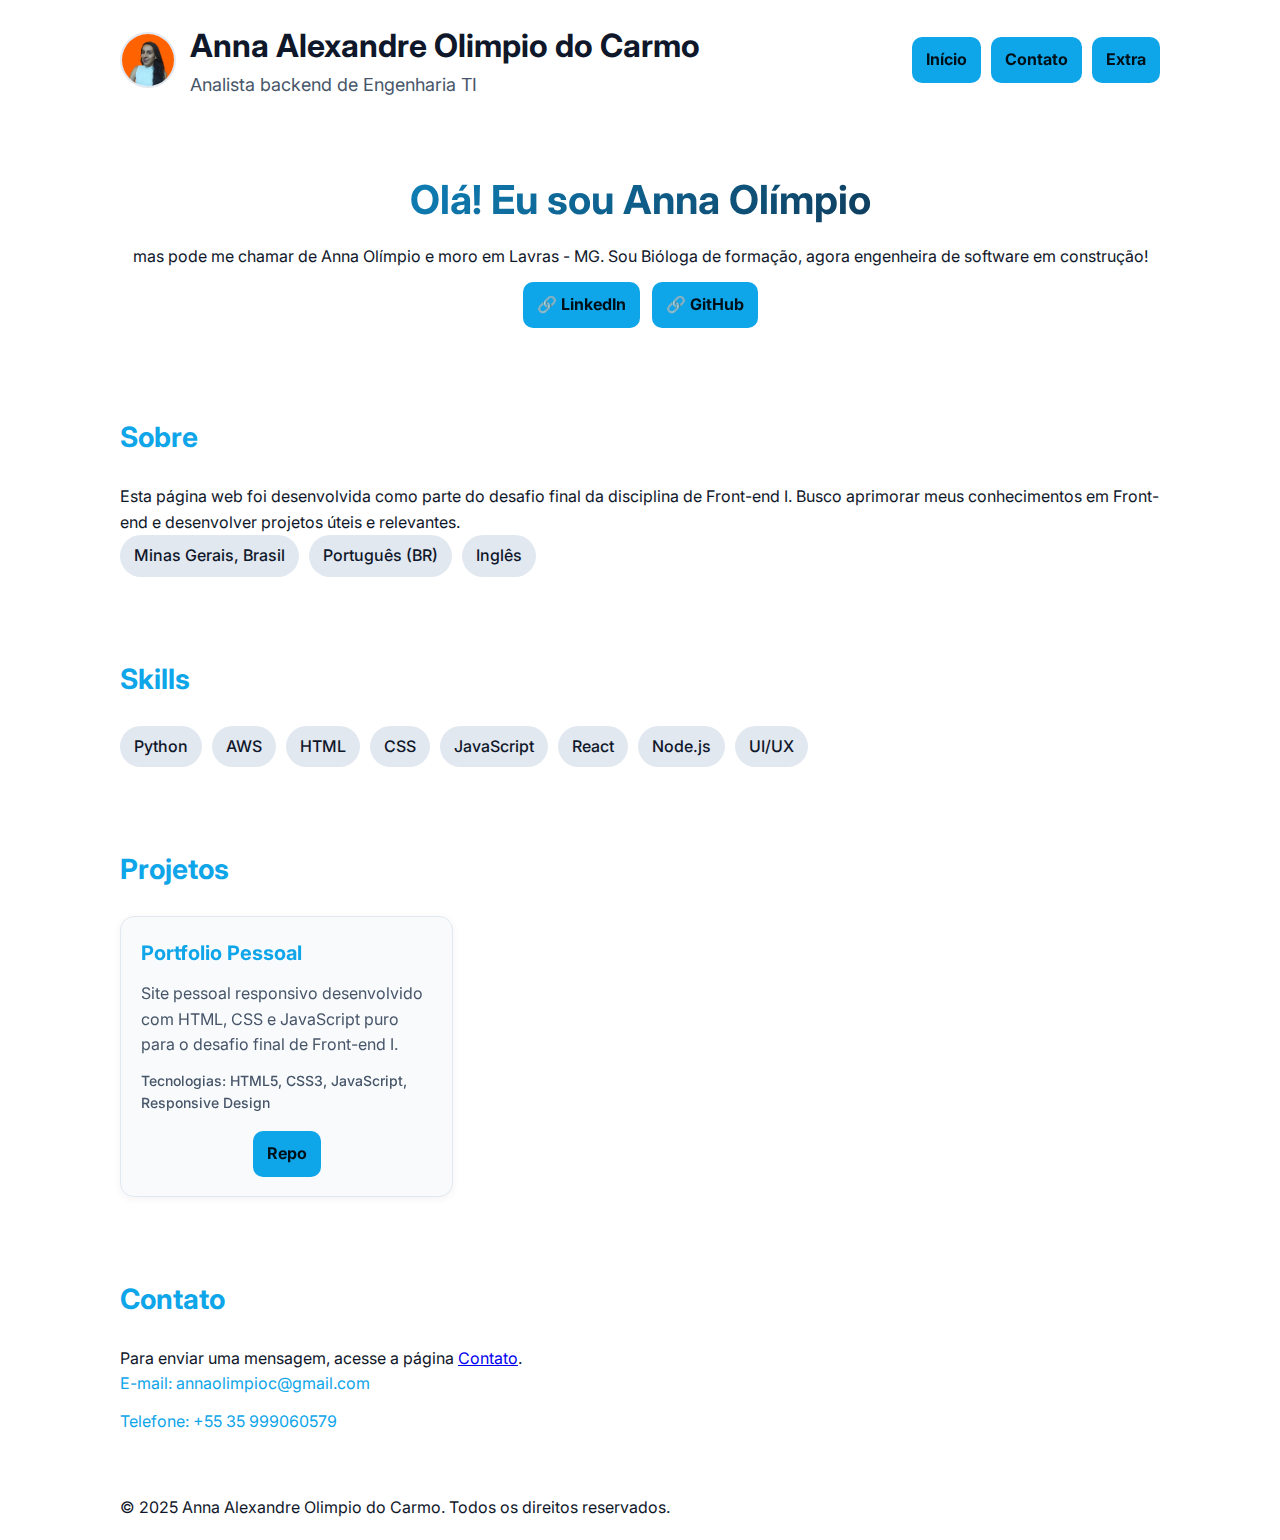
<file: index.html>
<!doctype html>
<html lang="pt-br">
<head>
  <meta charset="utf-8">
  <meta name="viewport" content="width=device-width, initial-scale=1">
  <title>Meu Site Pessoal</title>
  <meta name="description" content="Portfólio e página pessoal">
  <link rel="stylesheet" href="assets/css/styles.css">
  <link rel="preconnect" href="https://fonts.googleapis.com">
  <link rel="preconnect" href="https://fonts.gstatic.com" crossorigin>
  <link href="https://fonts.googleapis.com/css2?family=Inter:wght@400;500;700&display=swap" rel="stylesheet">
</head>
<body>
  <header class="site-header container">
    <div class="brand">
      <img class="avatar" src="assets/img/avatar.jpg" alt="Foto de perfil de Anna">
      <div>
        <h1>Anna Alexandre Olimpio do Carmo</h1>
        <p class="muted">Analista backend de Engenharia TI</p>
      </div>
    </div>
    <nav class="actions">
      <a class="btn" href="index.html">Início</a>
      <a class="btn" href="contato.html">Contato</a>
      <a class="btn" href="extra.html">Extra</a>
      </nav>
  </header>

  <main>
    <section id="hero" class="hero container">
      <h2>Olá! Eu sou Anna Olímpio</h2>
      <p>mas pode me chamar de Anna Olímpio e moro em Lavras - MG. Sou Bióloga de formação, agora engenheira de software em construção!</p>
      <div class="links">
        <a class="btn" href="https://www.linkedin.com/in/annaolimpio" target="_blank" rel="noopener">&#x1F517; LinkedIn</a>
        <a class="btn" href="https://github.com/annaolc" target="_blank" rel="noopener">&#x1F517; GitHub</a>
      </div>
    </section>

    <section id="sobre" class="section container">
      <h3>Sobre</h3>
      <p>Esta página web foi desenvolvida como parte do desafio final da disciplina de Front-end I. Busco aprimorar meus conhecimentos em Front-end e desenvolver projetos úteis e relevantes.</p>
      <ul class="tags">
        <li>Minas Gerais, Brasil</li>
        <li>Português (BR)</li>
        <li>Inglês</li>
      </ul>
    </section>

    <section id="skills" class="section container">
      <h3>Skills</h3>
      <ul class="chips">
        <li>Python</li>
        <li>AWS</li>
        <li>HTML</li>
        <li>CSS</li>
        <li>JavaScript</li>
        <li>React</li>
        <li>Node.js</li>
        <li>UI/UX</li>
      </ul>
    </section>
    
    <section id="projects" class="section container">
      <h3>Projetos</h3>
      <div class="grid">
        <article class="card">
          <h4>Portfolio Pessoal</h4>
          <p>Site pessoal responsivo desenvolvido com HTML, CSS e JavaScript puro para o desafio final de Front-end I.</p>
          <div class="tech">
            Tecnologias: HTML5, CSS3, JavaScript, Responsive Design
          </div>
          <div class="links">
            <a class="btn" href="https://github.com/annaolc/web-page-portfolio" target="_blank" rel="noopener">Repo</a>
          </div>
        </article>
        </div>
    </section>

    <section id="contato" class="section container">
      <h3>Contato</h3>
      <p>Para enviar uma mensagem, acesse a página <a href="contato.html">Contato</a>.</p>
      <ul class="contact">
        <li><a href="mailto:annaolimpioc@gmail.com">E-mail: annaolimpioc@gmail.com</a></li>
        <li><a href="tel:+5535999060579">Telefone: +55 35 999060579</a></li>
      </ul>
    </section>
  </main>

  <footer class="site-footer container">
    <p>© 2025 Anna Alexandre Olimpio do Carmo. Todos os direitos reservados.</p>
  </footer>

  </body>
</html>
</file>
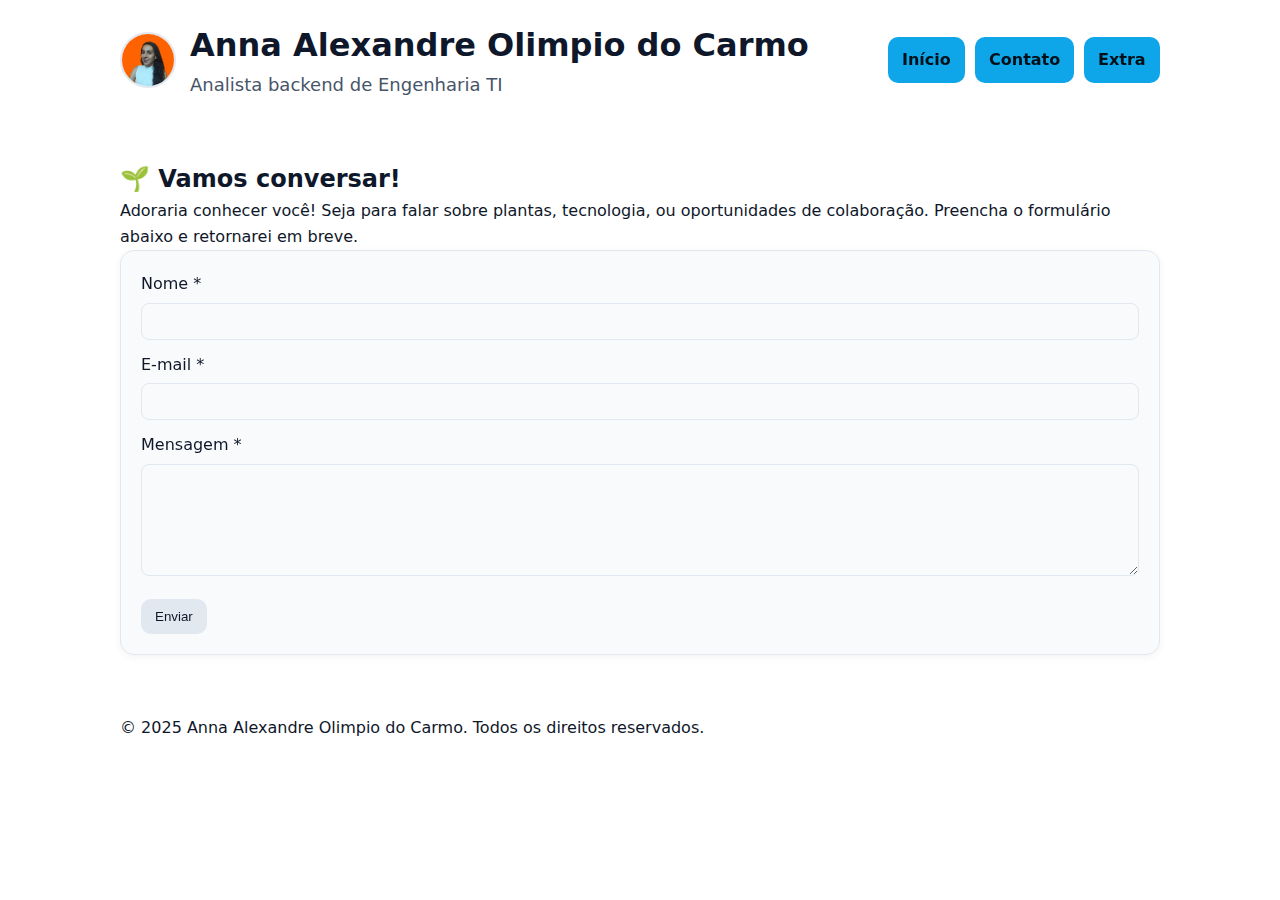
<file: contato.html>
<!DOCTYPE html>
<html lang="pt-br">
  <head>
    <meta charset="utf-8" />
    <meta name="viewport" content="width=device-width, initial-scale=1" />
    <title>Contato</title>
    <link rel="stylesheet" href="assets/css/styles.css" />
  </head>
  <body>
    <header class="site-header container">
      <div class="brand">
        <img
          class="avatar"
          src="assets/img/avatar.jpg"
          alt="Foto de perfil de Anna"
        />
        <div>
          <h1>Anna Alexandre Olimpio do Carmo</h1>
          <p class="muted">Analista backend de Engenharia TI</p>
        </div>
      </div>
      <nav class="actions">
        <a class="btn" href="index.html">Início</a>
        <a class="btn" href="contato.html">Contato</a>
        <a class="btn" href="extra.html">Extra</a>
      </nav>
    </header>

    <main class="container section">
      <h2>🌱 Vamos conversar!</h2>
      <p>
        Adoraria conhecer você! Seja para falar sobre plantas, tecnologia, ou
        oportunidades de colaboração. Preencha o formulário abaixo e retornarei
        em breve.
      </p>

      <form class="card">
        <label for="nome">
          Nome *
          <input
            type="text"
            id="nome"
            name="nome"
            required
            style="
              width: 100%;
              padding: 10px;
              border-radius: 8px;
              border: 1px solid var(--chip);
              margin-top: 6px;
              background: transparent;
              color: var(--fg);
              transition: var(--transition);
            "
          />
        </label>
        <div style="height: 12px"></div>

        <label for="email">
          E-mail *
          <input
            type="email"
            id="email"
            name="email"
            required
            style="
              width: 100%;
              padding: 10px;
              border-radius: 8px;
              border: 1px solid var(--chip);
              margin-top: 6px;
              background: transparent;
              color: var(--fg);
              transition: var(--transition);
            "
          />
        </label>
        <div style="height: 12px"></div>

        <label for="mensagem">
          Mensagem *
          <textarea
            id="mensagem"
            name="mensagem"
            rows="6"
            required
            style="
              width: 100%;
              padding: 10px;
              border-radius: 8px;
              border: 1px solid var(--chip);
              margin-top: 6px;
              background: transparent;
              color: var(--fg);
              transition: var(--transition);
              resize: vertical;
            "
          ></textarea>
        </label>
        <div style="height: 16px"></div>

        <button type="submit">Enviar</button>
      </form>
    </main>

    <footer class="site-footer container">
      <p>
        © 2025 Anna Alexandre Olimpio do Carmo. Todos os direitos reservados.
      </p>
    </footer>
  </body>
</html>
</file>
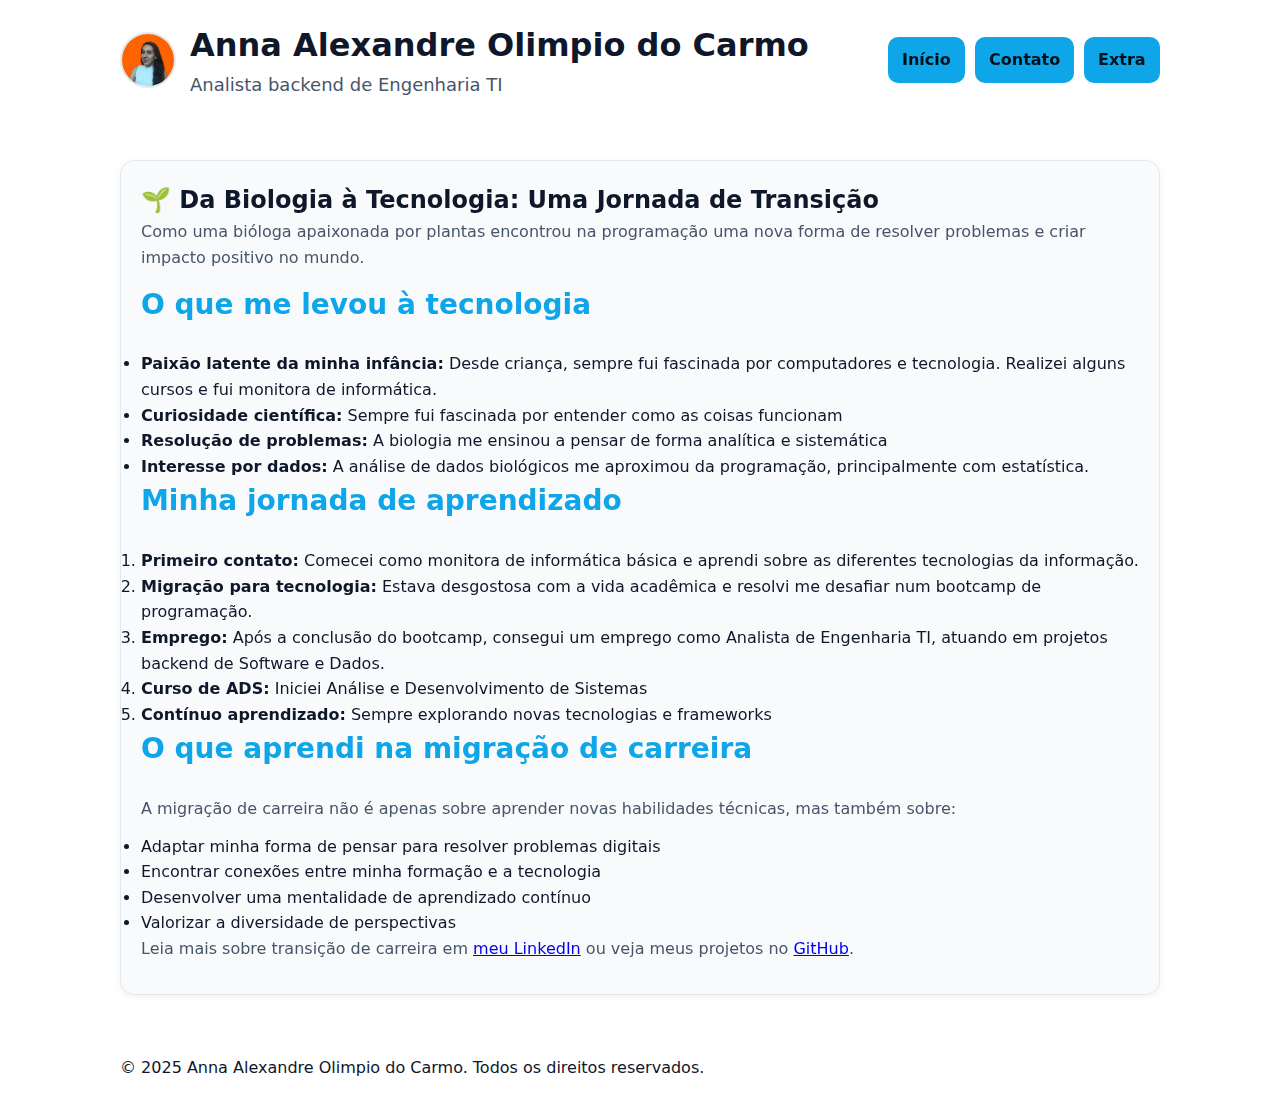
<file: extra.html>
<!doctype html>
<html lang="pt-br">
<head>
  <meta charset="utf-8">
  <meta name="viewport" content="width=device-width, initial-scale=1">
  <title>Página Extra</title>
  <link rel="stylesheet" href="assets/css/styles.css">
</head>
<body>
  <header class="site-header container">
    <div class="brand">
      <img class="avatar" src="assets/img/avatar.jpg" alt="Foto de perfil de Anna">
      <div>
        <h1>Anna Alexandre Olimpio do Carmo</h1>
        <p class="muted">Analista backend de Engenharia TI</p>
      </div>
    </div>
    <nav class="actions">
      <a class="btn" href="index.html">Início</a>
      <a class="btn" href="contato.html">Contato</a>
      <a class="btn" href="extra.html">Extra</a>
    </nav>
  </header>

  <main class="container section">
    <article class="card">
      <h2>🌱 Da Biologia à Tecnologia: Uma Jornada de Transição</h2>
      <p>Como uma bióloga apaixonada por plantas encontrou na programação uma nova forma de resolver problemas e criar impacto positivo no mundo.</p>
      
      <h3>O que me levou à tecnologia</h3>
      <ul>
        <li><strong>Paixão latente da minha infância:</strong> Desde criança, sempre fui fascinada por computadores e tecnologia. Realizei alguns cursos e fui monitora de informática.</li>
        <li><strong>Curiosidade científica:</strong> Sempre fui fascinada por entender como as coisas funcionam</li>
        <li><strong>Resolução de problemas:</strong> A biologia me ensinou a pensar de forma analítica e sistemática</li>
        <li><strong>Interesse por dados:</strong> A análise de dados biológicos me aproximou da programação, principalmente com estatística.</li>
      </ul>
      
      <h3>Minha jornada de aprendizado</h3>
      <ol>
        <li><strong>Primeiro contato:</strong> Comecei como monitora de informática básica e aprendi sobre as diferentes tecnologias da informação.</li>
        <li><strong>Migração para tecnologia:</strong> Estava desgostosa com a vida acadêmica e resolvi me desafiar num bootcamp de programação.</li>
        <li><strong>Emprego:</strong> Após a conclusão do bootcamp, consegui um emprego como Analista de Engenharia TI, atuando em projetos backend de Software e Dados.</li>
        <li><strong>Curso de ADS:</strong> Iniciei Análise e Desenvolvimento de Sistemas</li>
        <li><strong>Contínuo aprendizado:</strong> Sempre explorando novas tecnologias e frameworks</li>
      </ol>
      
      <h3>O que aprendi na migração de carreira</h3>
      <p>A migração de carreira não é apenas sobre aprender novas habilidades técnicas, mas também sobre:</p>
      <ul>
        <li>Adaptar minha forma de pensar para resolver problemas digitais</li>
        <li>Encontrar conexões entre minha formação e a tecnologia</li>
        <li>Desenvolver uma mentalidade de aprendizado contínuo</li>
        <li>Valorizar a diversidade de perspectivas</li>
      </ul>
      
      <p>Leia mais sobre transição de carreira em <a href="https://www.linkedin.com/in/annaolimpio" target="_blank" rel="noopener">meu LinkedIn</a> ou veja meus projetos no <a href="https://github.com/annaolc" target="_blank" rel="noopener">GitHub</a>.</p>
    </article>
  </main>

  <footer class="site-footer container">
    <p>© 2025 Anna Alexandre Olimpio do Carmo. Todos os direitos reservados.</p>
  </footer>

</body>
</html>
</file>
<file: assets/css/styles.css>
:root {
  --bg: #0f172a;
  --fg: #e2e8f0;
  --muted: #94a3b8;
  --accent: #10b981;
  --card: #111827;
  --chip: #1f2937;
  --shadow: rgba(0, 0, 0, 0.1);
  --transition: all 0.2s ease;
}

[data-theme="light"] {
  --bg: #ffffff;
  --fg: #0f172a;
  --muted: #475569;
  --accent: #059669;
  --card: #f8fafc;
  --chip: #e2e8f0;
  --shadow: rgba(0, 0, 0, 0.05);
}

* { 
  box-sizing: border-box; 
  margin: 0;
  padding: 0;
}

html, body { 
  height: 100%; 
  scroll-behavior: smooth;
}

html {
  scroll-padding-top: 80px;
}

body {
  font-family: "Inter", system-ui, -apple-system, Segoe UI, Roboto, Arial, sans-serif;
  background: var(--bg);
  color: var(--fg);
  line-height: 1.6;
  transition: var(--transition);
}

.container { 
  max-width: 1040px; 
  margin: 0 auto; 
  padding: 0 20px; 
}

.site-header, .site-footer { 
  display: flex; 
  align-items: center; 
  justify-content: space-between; 
  gap: 16px; 
  padding: 20px 0; 
  flex-wrap: wrap;
}

.brand { 
  display: flex; 
  align-items: center; 
  gap: 14px; 
}

.avatar { 
  width: 56px; 
  height: 56px; 
  border-radius: 50%; 
  object-fit: cover; 
  border: 2px solid var(--chip);
  transition: var(--transition);
}

.avatar:hover {
  transform: scale(1.05);
}

.actions { 
  display: flex; 
  align-items: center; 
  gap: 10px; 
  flex-wrap: wrap;
}

.btn, button {
  appearance: none; 
  border: 0; 
  padding: 10px 14px; 
  border-radius: 10px; 
  cursor: pointer;
  transition: var(--transition);
  font-weight: 500;
}

.btn { 
  background: var(--accent); 
  color: #001018; 
  font-weight: 700; 
  text-decoration: none;
  display: inline-block;
}

.btn:hover {
  transform: translateY(-2px);
  box-shadow: 0 4px 12px var(--shadow);
  animation: bounce 0.6s ease-in-out;
}

button { 
  background: var(--chip); 
  color: var(--fg);
}

button:hover {
  background: var(--muted);
  transform: scale(1.05);
}

.hero { 
  padding: 48px 0; 
  display: grid; 
  gap: 12px; 
  text-align: center;
}

.hero h2 { 
  font-size: clamp(28px, 5vw, 40px); 
  margin: 0;
  background: linear-gradient(135deg, var(--accent), var(--fg));
  -webkit-background-clip: text;
  -webkit-text-fill-color: transparent;
  background-clip: text;
}

.muted { 
  color: var(--muted); 
  font-size: 18px;
}

.section { 
  padding: 40px 0; 
}

.section h3 {
  font-size: 28px;
  margin-bottom: 24px;
  color: var(--accent);
}

.grid { 
  display: grid; 
  grid-template-columns: repeat(auto-fill, minmax(280px, 1fr)); 
  gap: 20px; 
}

.card { 
  background: var(--card); 
  border: 1px solid var(--chip); 
  border-radius: 14px; 
  padding: 20px;
  transition: var(--transition);
  box-shadow: 0 2px 8px var(--shadow);
}

.card:hover {
  transform: translateY(-4px);
  box-shadow: 0 8px 24px var(--shadow);
}

.card h4 { 
  margin: 0 0 12px; 
  font-size: 20px;
  color: var(--accent);
}

.card p {
  margin-bottom: 12px;
  color: var(--muted);
}

.card .tech { 
  color: var(--muted); 
  font-size: 14px; 
  margin: 8px 0 16px; 
  font-weight: 500;
}

.card .links { 
  display: flex; 
  gap: 10px; 
  flex-wrap: wrap;
}

.chips, .tags { 
  list-style: none; 
  padding: 0; 
  margin: 0; 
  display: flex; 
  gap: 10px; 
  flex-wrap: wrap; 
}

.chips li, .tags li { 
  background: var(--chip); 
  padding: 8px 14px; 
  border-radius: 999px; 
  font-weight: 500;
  transition: var(--transition);
}

.chips li:hover, .tags li:hover {
  background: var(--accent);
  color: #001018;
  transform: scale(1.05);
}

.contact { 
  list-style: none; 
  padding: 0; 
  margin: 0; 
  display: grid; 
  gap: 12px; 
}

.contact a {
  color: var(--accent);
  text-decoration: none;
  transition: var(--transition);
}

.contact a:hover {
  text-decoration: underline;
}

.links { 
  display: flex; 
  gap: 12px; 
  flex-wrap: wrap;
  justify-content: center;
}

@media (max-width: 768px) {
  .site-header, .site-footer {
    flex-direction: column;
    text-align: center;
    gap: 20px;
  }
  
  .actions {
    justify-content: center;
  }
  
  .hero {
    padding: 32px 0;
  }
  
  .section {
    padding: 32px 0;
  }
  
  .grid {
    grid-template-columns: 1fr;
    gap: 16px;
  }
  
  .card {
    padding: 16px;
  }
}

@media (max-width: 480px) {
  .container {
    padding: 0 16px;
  }
  
  .btn, button {
    padding: 8px 12px;
    font-size: 14px;
  }
  
  .chips, .tags {
    justify-content: center;
  }
}

@keyframes fadeInUp {
  from {
    opacity: 0;
    transform: translateY(20px);
  }
  to {
    opacity: 1;
    transform: translateY(0);
  }
}

@keyframes slideInLeft {
  from {
    opacity: 0;
    transform: translateX(-30px);
  }
  to {
    opacity: 1;
    transform: translateX(0);
  }
}

@keyframes slideInRight {
  from {
    opacity: 0;
    transform: translateX(30px);
  }
  to {
    opacity: 1;
    transform: translateX(0);
  }
}

@keyframes pulse {
  0%, 100% {
    transform: scale(1);
  }
  50% {
    transform: scale(1.05);
  }
}

@keyframes bounce {
  0%, 20%, 53%, 80%, 100% {
    transform: translate3d(0,0,0);
  }
  40%, 43% {
    transform: translate3d(0, -8px, 0);
  }
  70% {
    transform: translate3d(0, -4px, 0);
  }
  90% {
    transform: translate3d(0, -2px, 0);
  }
}

.section > * {
  animation: fadeInUp 0.6s ease-out;
}

.hero h2 {
  animation: slideInLeft 0.8s ease-out;
}

.hero p {
  animation: slideInRight 0.8s ease-out 0.2s both;
}

.links {
  animation: fadeInUp 0.8s ease-out 0.4s both;
}

.card {
  animation: fadeInUp 0.6s ease-out;
}

.card:hover {
  animation: pulse 0.3s ease-in-out;
}

.loading {
  position: relative;
  overflow: hidden;
}

.loading::after {
  content: '';
  position: absolute;
  top: 0;
  left: -100%;
  width: 100%;
  height: 100%;
  background: linear-gradient(90deg, transparent, rgba(255,255,255,0.2), transparent);
  animation: shimmer 1.5s infinite;
}

@keyframes shimmer {
  0% {
    left: -100%;
  }
  100% {
    left: 100%;
  }
}

.skeleton {
  background: linear-gradient(90deg, var(--chip) 25%, var(--muted) 50%, var(--chip) 75%);
  background-size: 200% 100%;
  animation: shimmer 1.5s infinite;
  border-radius: 4px;
  color: transparent;
}

.skeleton::before {
  content: 'Carregando...';
  color: var(--muted);
  font-style: italic;
}

* {
  will-change: auto;
}

.btn, button, .card {
  will-change: transform;
}

.btn:active {
  transform: translateY(0);
  transition: transform 0.1s ease;
}

.btn:focus-visible,
button:focus-visible {
  outline: 2px solid var(--accent);
  outline-offset: 2px;
  animation: pulse 0.3s ease-in-out;
}

.form-message {
  padding: 12px 16px;
  border-radius: 8px;
  margin-bottom: 16px;
  font-weight: 500;
  transition: var(--transition);
}

.form-message.success {
  background: rgba(16, 185, 129, 0.1);
  border: 1px solid var(--accent);
  color: var(--accent);
}

.form-message.error {
  background: rgba(239, 68, 68, 0.1);
  border: 1px solid #ef4444;
  color: #ef4444;
}

.error-message {
  display: block !important;
  color: #ef4444 !important;
}

input:focus, textarea:focus {
  outline: none;
  border-color: var(--accent) !important;
  box-shadow: 0 0 0 2px rgba(16, 185, 129, 0.2);
}

input.error, textarea.error {
  border-color: #ef4444 !important;
  box-shadow: 0 0 0 2px rgba(239, 68, 68, 0.2);
}

#submitBtn:disabled {
  opacity: 0.6;
  cursor: not-allowed;
  transform: none !important;
}

#btnLoading {
  display: none;
}

#submitBtn.loading #btnText {
  display: none;
}

#submitBtn.loading #btnLoading {
  display: inline;
}

@media (prefers-color-scheme: light) {
  :root:not([data-theme]) { 
    --bg: #ffffff; 
    --fg: #0f172a; 
    --muted: #475569; 
    --accent: #0ea5e9; 
    --card: #f8fafc; 
    --chip: #e2e8f0; 
    --shadow: rgba(0, 0, 0, 0.05);
  }
}
</file>
